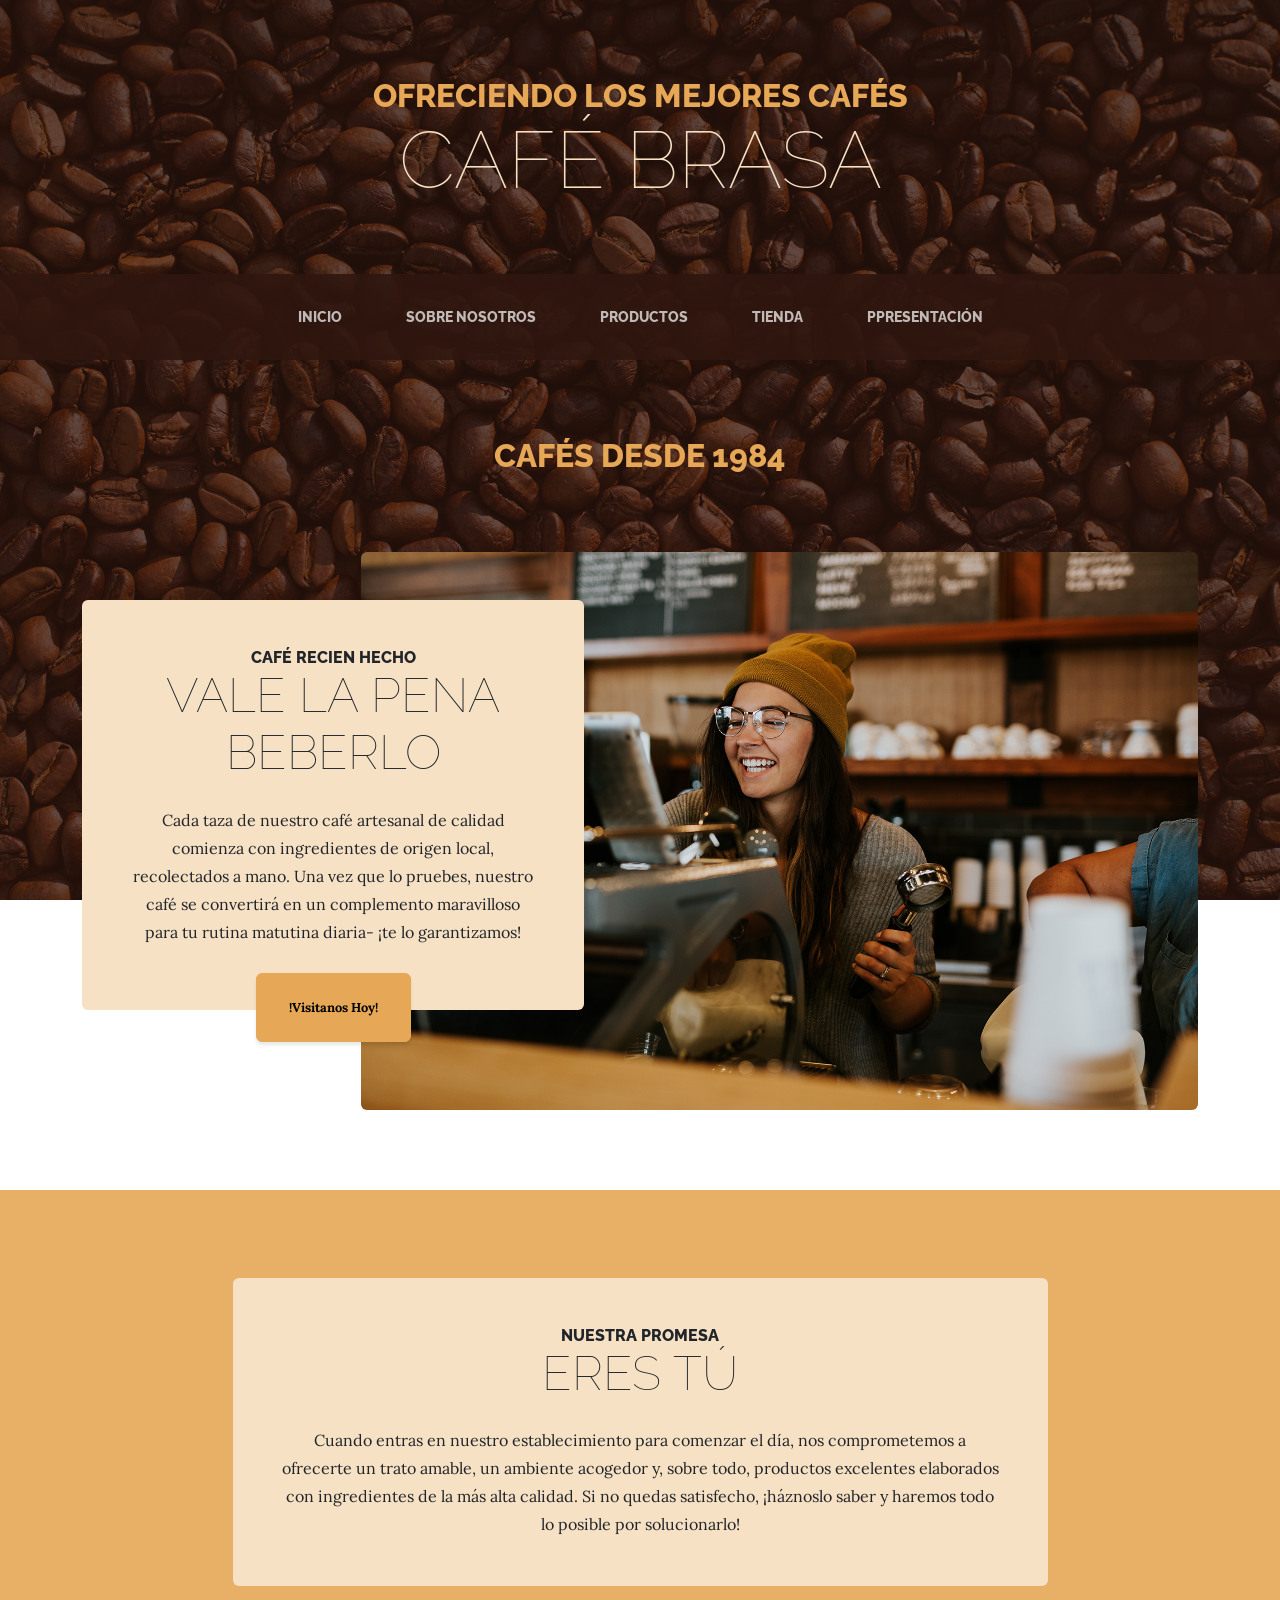
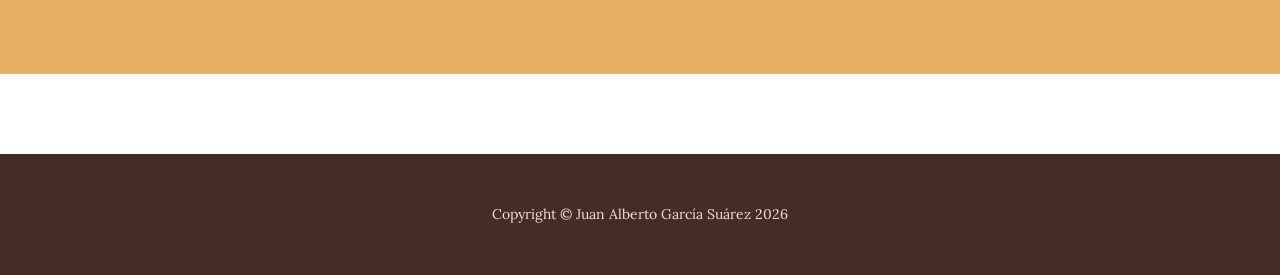
<file: index.html>
<!DOCTYPE html>
<html lang="es">
    <head>
        <meta charset="utf-8" />
        <meta name="viewport" content="width=device-width, initial-scale=1, shrink-to-fit=no" />
        <meta name="description" content="" />
        <meta name="author" content="" />
        <title>Café Brasa</title>
        <link rel="icon" type="image/x-icon" href="assets/favicon.ico" />
        <!-- Google fonts-->
        <link href="https://fonts.googleapis.com/css?family=Raleway:100,100i,200,200i,300,300i,400,400i,500,500i,600,600i,700,700i,800,800i,900,900i" rel="stylesheet" />
        <link href="https://fonts.googleapis.com/css?family=Lora:400,400i,700,700i" rel="stylesheet" />
        <!-- Core theme CSS (includes Bootstrap)-->
        <link href="css/styles.css" rel="stylesheet" />
    </head>
    <body>
        <header>
            <h1 class="site-heading text-center text-faded d-none d-lg-block">
                <span class="site-heading-upper text-primary mb-3">OFRECIENDO LOS MEJORES CAFÉS</span>
                <span class="site-heading-lower">Café Brasa </span>
            </h1>
        </header>
        <!-- Navigation-->
        <nav class="navbar navbar-expand-lg navbar-dark py-lg-4" id="mainNav">
            <div class="container">
                <a class="navbar-brand text-uppercase fw-bold d-lg-none" href="index.html">Café Brasa</a>
                <button class="navbar-toggler" type="button" data-bs-toggle="collapse" data-bs-target="#navbarSupportedContent" aria-controls="navbarSupportedContent" aria-expanded="false" aria-label="Toggle navigation"><span class="navbar-toggler-icon"></span></button>
                <div class="collapse navbar-collapse" id="navbarSupportedContent">
                    <ul class="navbar-nav mx-auto">
                        <li class="nav-item px-lg-4"><a class="nav-link text-uppercase" href="index.html">Inicio</a></li>
                        <li class="nav-item px-lg-4"><a class="nav-link text-uppercase" href="about.html">Sobre nosotros</a></li>
                        <li class="nav-item px-lg-4"><a class="nav-link text-uppercase" href="products.html">Productos</a></li>
                        <li class="nav-item px-lg-4"><a class="nav-link text-uppercase" href="store.html">Tienda</a></li>
                        <li class="nav-item px-lg-4"><a class="nav-link text-uppercase" href="presentation.html">PPresentación</a></li>
                    </ul>
                </div>
            </div>
        </nav>
        <section class="page-section clearfix">
            <div class="container">
                <div class="intro">
                    <h2 class="site-heading text-center text-faded d-none d-lg-block">
                <span class="site-heading-upper text-primary mb-3">CAFÉS DESDE 1984</span>
                </h2>
                    <img class="intro-img img-fluid mb-3 mb-lg-0 rounded" src="assets/img/intro.jpg" alt="..." />
                    <div class="intro-text left-0 text-center bg-faded p-5 rounded">
                        <h2 class="section-heading mb-4">
                            <span class="section-heading-upper">Café recien hecho</span>
                            <span class="section-heading-lower">Vale la pena beberlo</span>
                        </h2>
                        <p class="mb-3">Cada taza de nuestro café artesanal de calidad comienza con ingredientes de origen local, recolectados a mano. Una vez que lo pruebes, nuestro café se convertirá en un complemento maravilloso para tu rutina matutina diaria- ¡te lo garantizamos!</p>
                        <div class="intro-button mx-auto"><a class="btn btn-primary btn-xl" href="store.html">!Visitanos Hoy!</a></div>
                    </div>
                </div>
            </div>
        </section>
        <section class="page-section cta">
            <div class="container">
                <div class="row">
                    <div class="col-xl-9 mx-auto">
                        <div class="cta-inner bg-faded text-center rounded">
                            <h2 class="section-heading mb-4">
                                <span class="section-heading-upper">Nuestra Promesa</span>
                                <span class="section-heading-lower">Eres Tú</span>
                            </h2>
                            <p class="mb-0">Cuando entras en nuestro establecimiento para comenzar el día, nos comprometemos a ofrecerte un trato amable, un ambiente acogedor y, sobre todo, productos excelentes elaborados con ingredientes de la más alta calidad. Si no quedas satisfecho, ¡háznoslo saber y haremos todo lo posible por solucionarlo!</p>
                        </div>
                    </div>
                </div>
            </div>
        </section>
        <footer class="footer text-faded text-center py-5">
            <div class="container"><p class="m-0 small">Copyright &copy; Juan Alberto García Suárez 2026</p></div>
        </footer>
        <!-- Bootstrap core JS-->
        <script src="https://cdn.jsdelivr.net/npm/bootstrap@5.2.3/dist/js/bootstrap.bundle.min.js"></script>
        <!-- Core theme JS-->
        <script src="js/scripts.js"></script>
    </body>
</html>
</file>
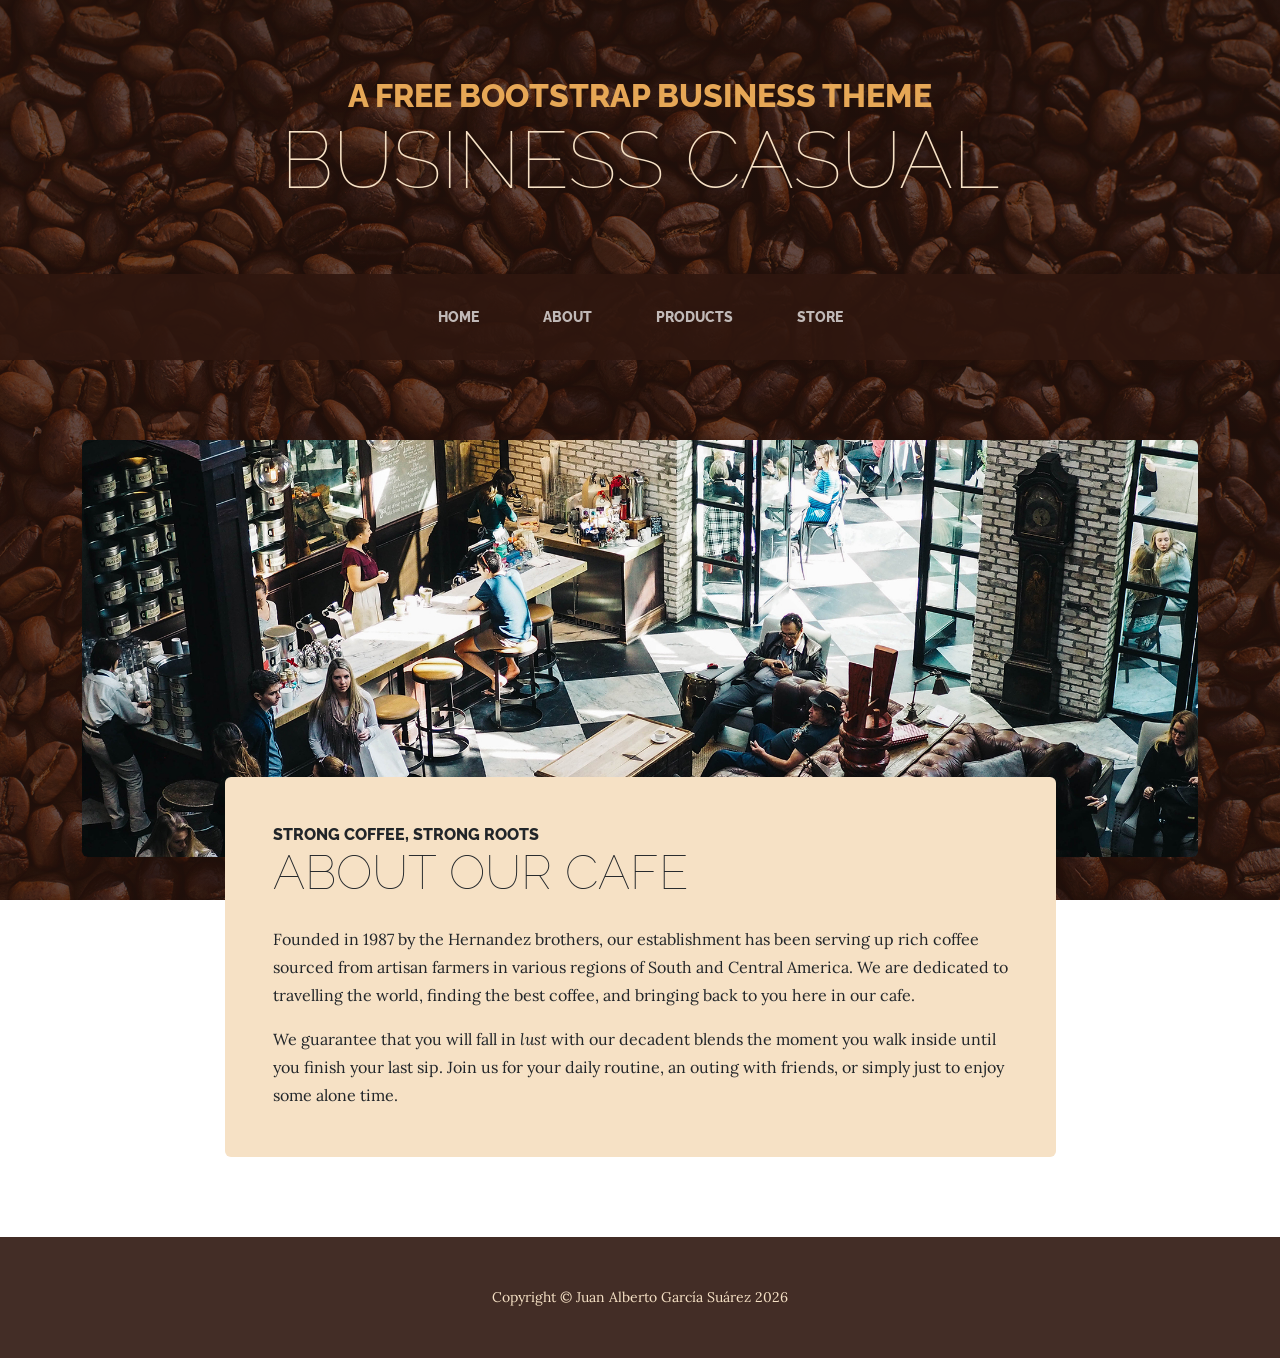
<file: about.html>
<!DOCTYPE html>
<html lang="en">
    <head>
        <meta charset="utf-8" />
        <meta name="viewport" content="width=device-width, initial-scale=1, shrink-to-fit=no" />
        <meta name="description" content="" />
        <meta name="author" content="" />
        <title>Café Brasa - Sobre nosotros</title>
        <link rel="icon" type="image/x-icon" href="assets/favicon.ico" />
        <!-- Google fonts-->
        <link href="https://fonts.googleapis.com/css?family=Raleway:100,100i,200,200i,300,300i,400,400i,500,500i,600,600i,700,700i,800,800i,900,900i" rel="stylesheet" />
        <link href="https://fonts.googleapis.com/css?family=Lora:400,400i,700,700i" rel="stylesheet" />
        <!-- Core theme CSS (includes Bootstrap)-->
        <link href="css/styles.css" rel="stylesheet" />
    </head>
    <body>
        <header>
            <h1 class="site-heading text-center text-faded d-none d-lg-block">
                <span class="site-heading-upper text-primary mb-3">A Free Bootstrap Business Theme</span>
                <span class="site-heading-lower">Business Casual</span>
            </h1>
        </header>
        <!-- Navigation-->
        <nav class="navbar navbar-expand-lg navbar-dark py-lg-4" id="mainNav">
            <div class="container">
                <a class="navbar-brand text-uppercase fw-bold d-lg-none" href="index.html">Start Bootstrap</a>
                <button class="navbar-toggler" type="button" data-bs-toggle="collapse" data-bs-target="#navbarSupportedContent" aria-controls="navbarSupportedContent" aria-expanded="false" aria-label="Toggle navigation"><span class="navbar-toggler-icon"></span></button>
                <div class="collapse navbar-collapse" id="navbarSupportedContent">
                    <ul class="navbar-nav mx-auto">
                        <li class="nav-item px-lg-4"><a class="nav-link text-uppercase" href="index.html">Home</a></li>
                        <li class="nav-item px-lg-4"><a class="nav-link text-uppercase" href="about.html">About</a></li>
                        <li class="nav-item px-lg-4"><a class="nav-link text-uppercase" href="products.html">Products</a></li>
                        <li class="nav-item px-lg-4"><a class="nav-link text-uppercase" href="store.html">Store</a></li>
                    </ul>
                </div>
            </div>
        </nav>
        <section class="page-section about-heading">
            <div class="container">
                <img class="img-fluid rounded about-heading-img mb-3 mb-lg-0" src="assets/img/about.jpg" alt="..." />
                <div class="about-heading-content">
                    <div class="row">
                        <div class="col-xl-9 col-lg-10 mx-auto">
                            <div class="bg-faded rounded p-5">
                                <h2 class="section-heading mb-4">
                                    <span class="section-heading-upper">Strong Coffee, Strong Roots</span>
                                    <span class="section-heading-lower">About Our Cafe</span>
                                </h2>
                                <p>Founded in 1987 by the Hernandez brothers, our establishment has been serving up rich coffee sourced from artisan farmers in various regions of South and Central America. We are dedicated to travelling the world, finding the best coffee, and bringing back to you here in our cafe.</p>
                                <p class="mb-0">
                                    We guarantee that you will fall in
                                    <em>lust</em>
                                    with our decadent blends the moment you walk inside until you finish your last sip. Join us for your daily routine, an outing with friends, or simply just to enjoy some alone time.
                                </p>
                            </div>
                        </div>
                    </div>
                </div>
            </div>
        </section>
        <footer class="footer text-faded text-center py-5">
            <div class="container"><p class="m-0 small">Copyright &copy; Juan Alberto García Suárez 2026</p></div>
        </footer>
        <!-- Bootstrap core JS-->
        <script src="https://cdn.jsdelivr.net/npm/bootstrap@5.2.3/dist/js/bootstrap.bundle.min.js"></script>
        <!-- Core theme JS-->
        <script src="js/scripts.js"></script>
    </body>
</html>
</file>
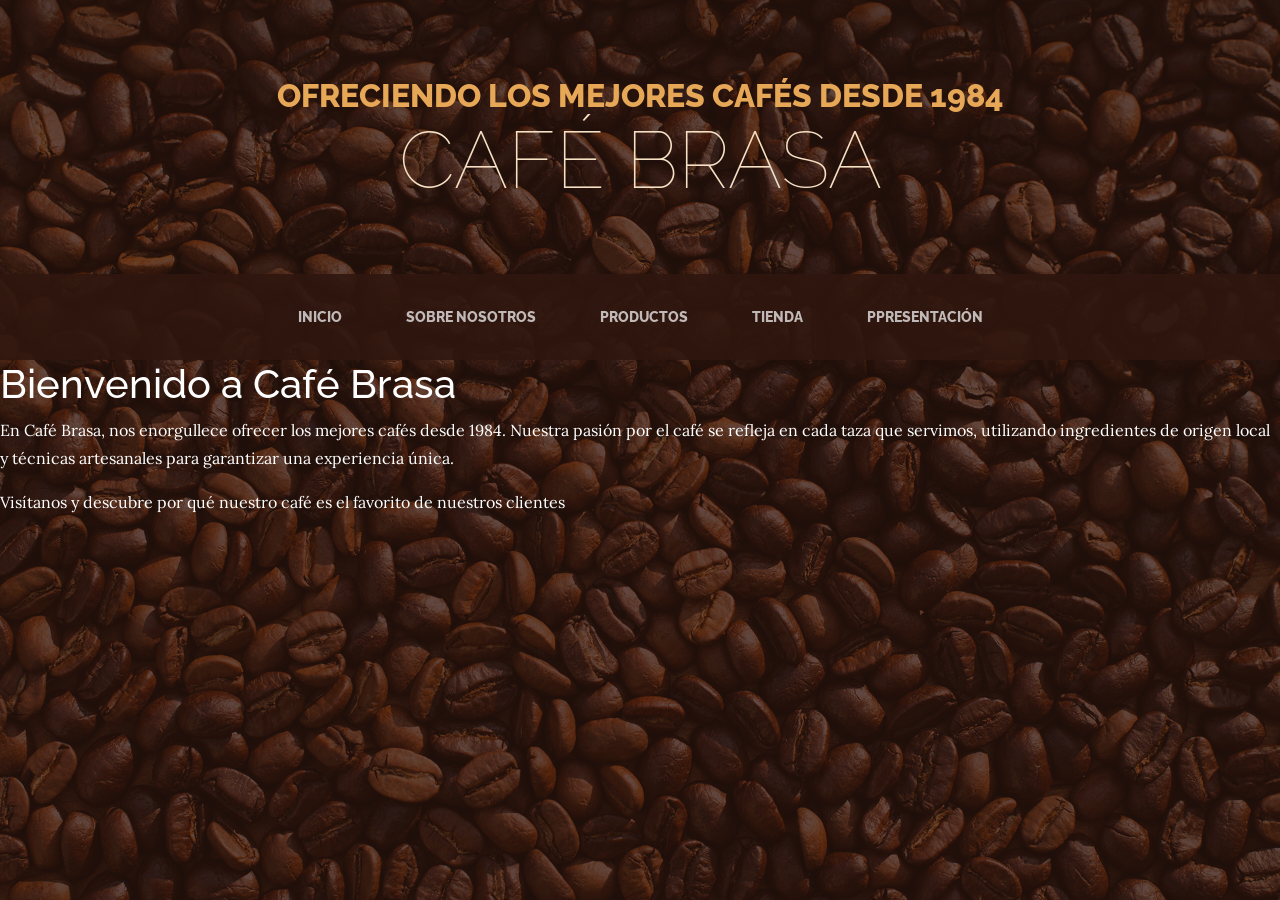
<file: presentation.html>
<!DOCTYPE html>
<html lang="es">
<head>
    <meta charset="UTF-8">
    <meta name="viewport" content="width=device-width, initial-scale=1.0">
    <title>Café Brasa - Presentación</title>
    <link rel="icon" type="image/x-icon" href="assets/favicon.ico" />
        <!-- Google fonts-->
        <link href="https://fonts.googleapis.com/css?family=Raleway:100,100i,200,200i,300,300i,400,400i,500,500i,600,600i,700,700i,800,800i,900,900i" rel="stylesheet" />
        <link href="https://fonts.googleapis.com/css?family=Lora:400,400i,700,700i" rel="stylesheet" />
        <!-- Core theme CSS (includes Bootstrap)-->
        <link href="css/styles.css" rel="stylesheet" />
</head>
<body>
    <header>
            <h1 class="site-heading text-center text-faded d-none d-lg-block">
                <span class="site-heading-upper text-primary mb-3">OFRECIENDO LOS MEJORES CAFÉS DESDE 1984</span>
                <span class="site-heading-lower">Café Brasa </span>
            </h1>
        </header>
        <!-- Navigation-->
        <nav class="navbar navbar-expand-lg navbar-dark py-lg-4" id="mainNav">
            <div class="container">
                <a class="navbar-brand text-uppercase fw-bold d-lg-none" href="index.html">Café Brasa</a>
                <button class="navbar-toggler" type="button" data-bs-toggle="collapse" data-bs-target="#navbarSupportedContent" aria-controls="navbarSupportedContent" aria-expanded="false" aria-label="Toggle navigation"><span class="navbar-toggler-icon"></span></button>
                <div class="collapse navbar-collapse" id="navbarSupportedContent">
                    <ul class="navbar-nav mx-auto">
                        <li class="nav-item px-lg-4"><a class="nav-link text-uppercase" href="index.html">Inicio</a></li>
                        <li class="nav-item px-lg-4"><a class="nav-link text-uppercase" href="about.html">Sobre nosotros</a></li>
                        <li class="nav-item px-lg-4"><a class="nav-link text-uppercase" href="products.html">Productos</a></li>
                        <li class="nav-item px-lg-4"><a class="nav-link text-uppercase" href="store.html">Tienda</a></li>
                        <li class="nav-item px-lg-4"><a class="nav-link text-uppercase" href="presentation.html">PPresentación</a></li>
                    </ul>
                </div>
            </div>
        </nav>
    <h1 class="texto-blanco">Bienvenido a Café Brasa</h1>
    <p class="texto-blanco">En Café Brasa, nos enorgullece ofrecer los mejores cafés desde 1984. Nuestra pasión por el café se refleja en cada taza que servimos, utilizando ingredientes de origen local y técnicas artesanales para garantizar una experiencia única.</p>
    <p class="texto-blanco">Visítanos y descubre por qué nuestro café es el favorito de nuestros clientes
</body>
</html>
</file>
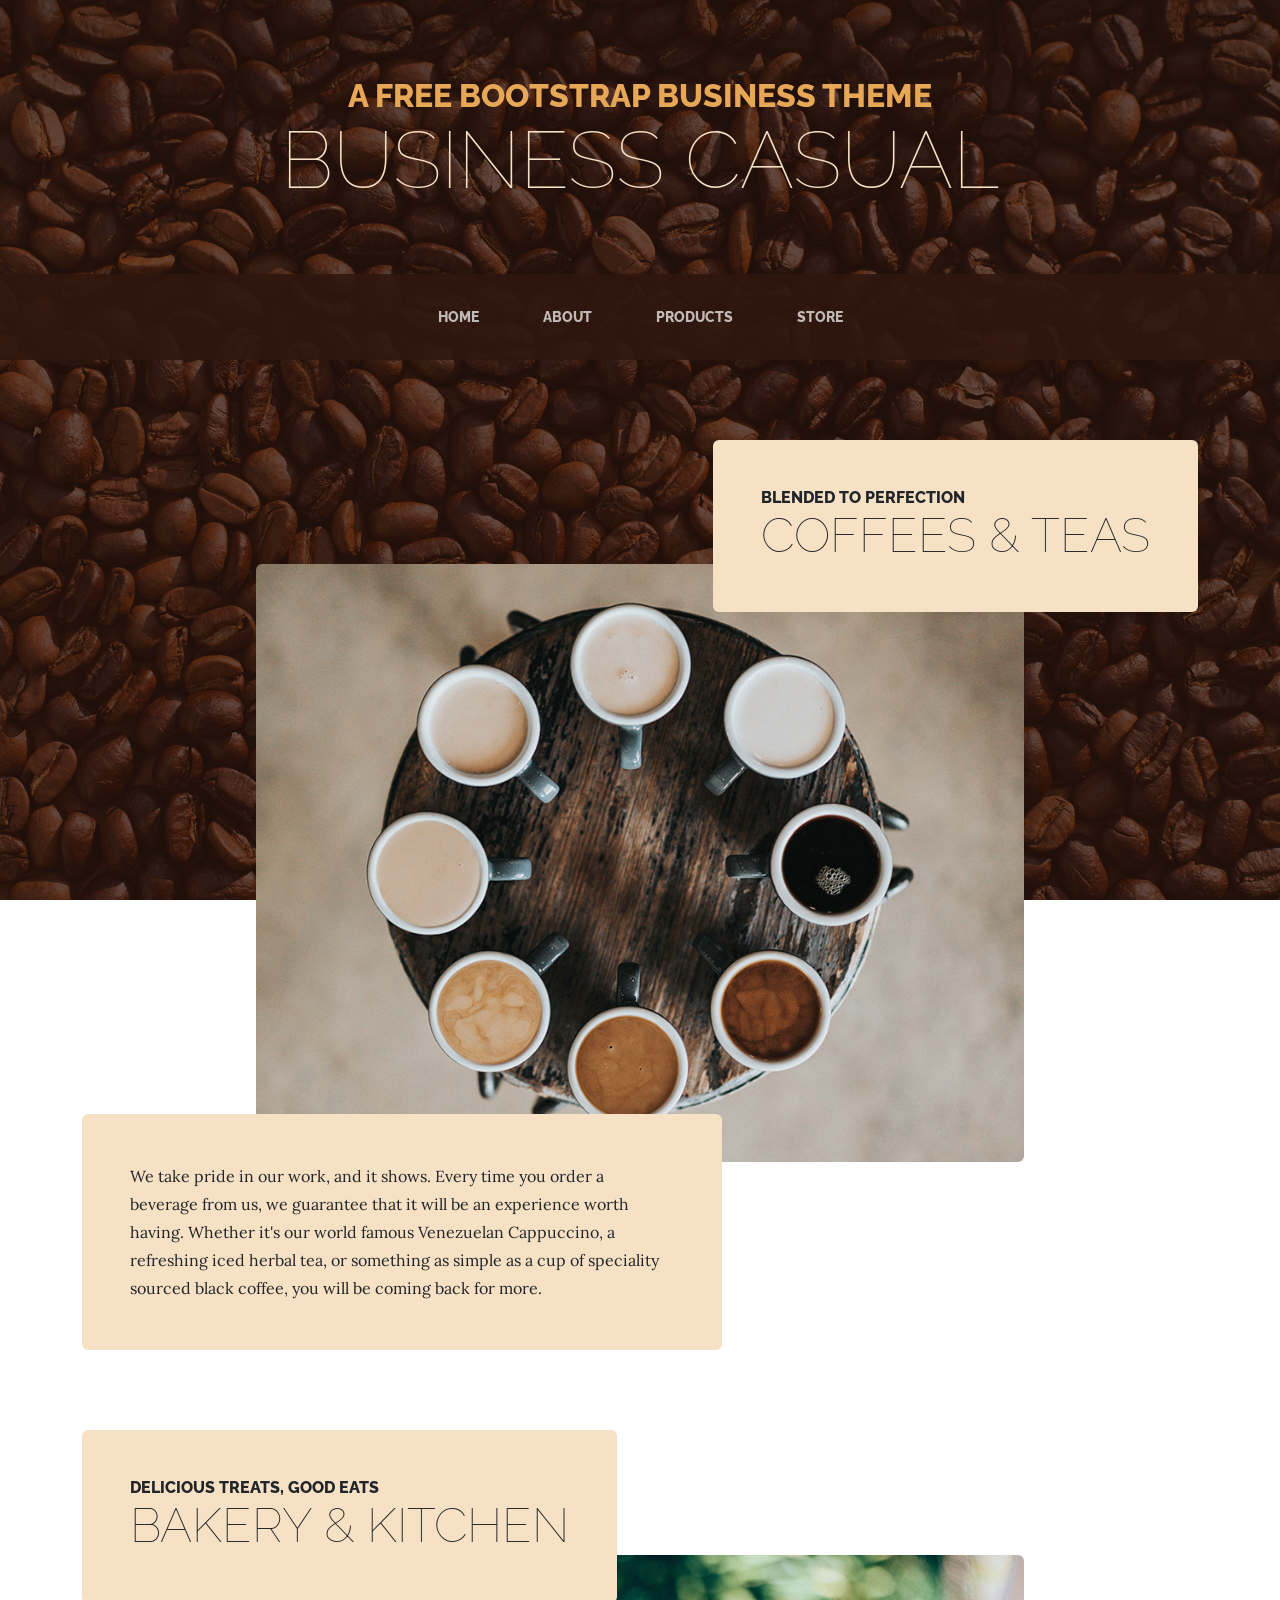
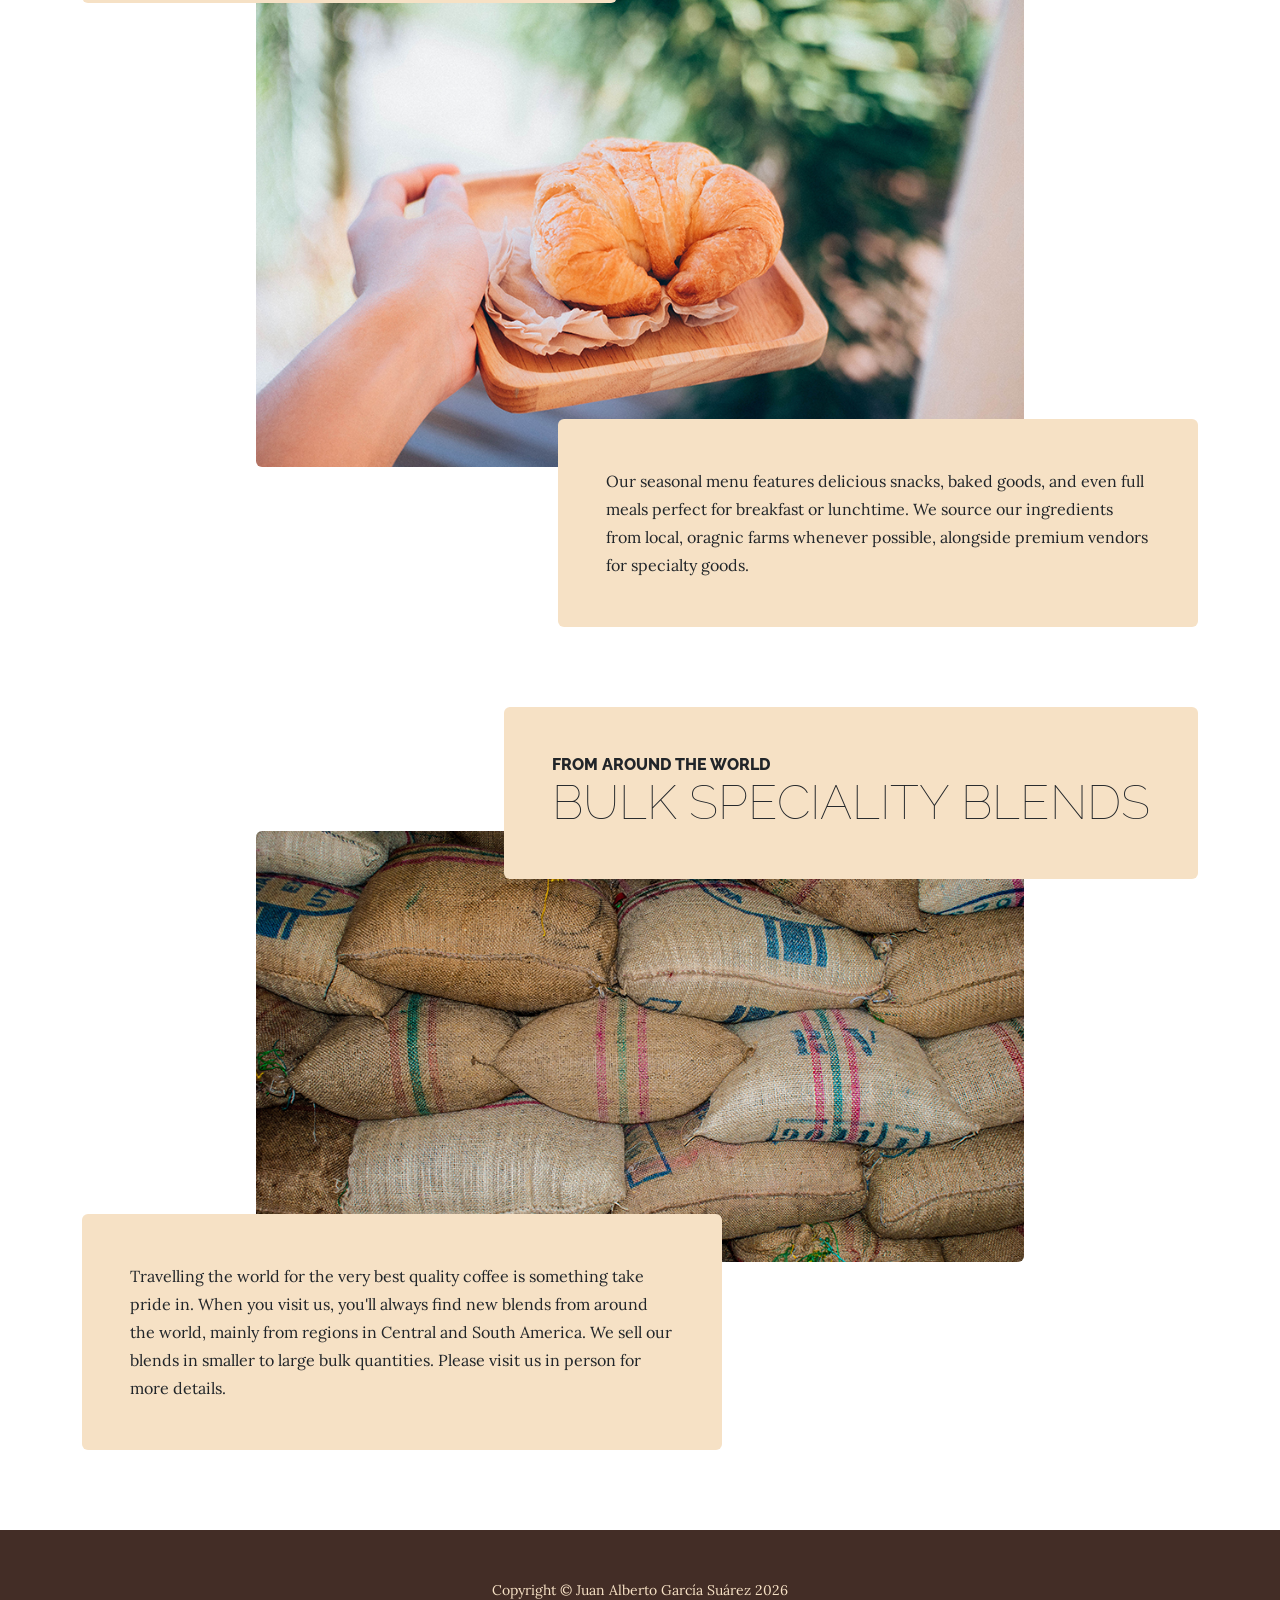
<file: products.html>
<!DOCTYPE html>
<html lang="en">
    <head>
        <meta charset="utf-8" />
        <meta name="viewport" content="width=device-width, initial-scale=1, shrink-to-fit=no" />
        <meta name="description" content="" />
        <meta name="author" content="" />
        <title>Café Brasa - Productos</title>
        <link rel="icon" type="image/x-icon" href="assets/favicon.ico" />
        <!-- Google fonts-->
        <link href="https://fonts.googleapis.com/css?family=Raleway:100,100i,200,200i,300,300i,400,400i,500,500i,600,600i,700,700i,800,800i,900,900i" rel="stylesheet" />
        <link href="https://fonts.googleapis.com/css?family=Lora:400,400i,700,700i" rel="stylesheet" />
        <!-- Core theme CSS (includes Bootstrap)-->
        <link href="css/styles.css" rel="stylesheet" />
    </head>
    <body>
        <header>
            <h1 class="site-heading text-center text-faded d-none d-lg-block">
                <span class="site-heading-upper text-primary mb-3">A Free Bootstrap Business Theme</span>
                <span class="site-heading-lower">Business Casual</span>
            </h1>
        </header>
        <!-- Navigation-->
        <nav class="navbar navbar-expand-lg navbar-dark py-lg-4" id="mainNav">
            <div class="container">
                <a class="navbar-brand text-uppercase fw-bold d-lg-none" href="index.html">Start Bootstrap</a>
                <button class="navbar-toggler" type="button" data-bs-toggle="collapse" data-bs-target="#navbarSupportedContent" aria-controls="navbarSupportedContent" aria-expanded="false" aria-label="Toggle navigation"><span class="navbar-toggler-icon"></span></button>
                <div class="collapse navbar-collapse" id="navbarSupportedContent">
                    <ul class="navbar-nav mx-auto">
                        <li class="nav-item px-lg-4"><a class="nav-link text-uppercase" href="index.html">Home</a></li>
                        <li class="nav-item px-lg-4"><a class="nav-link text-uppercase" href="about.html">About</a></li>
                        <li class="nav-item px-lg-4"><a class="nav-link text-uppercase" href="products.html">Products</a></li>
                        <li class="nav-item px-lg-4"><a class="nav-link text-uppercase" href="store.html">Store</a></li>
                    </ul>
                </div>
            </div>
        </nav>
        <section class="page-section">
            <div class="container">
                <div class="product-item">
                    <div class="product-item-title d-flex">
                        <div class="bg-faded p-5 d-flex ms-auto rounded">
                            <h2 class="section-heading mb-0">
                                <span class="section-heading-upper">Blended to Perfection</span>
                                <span class="section-heading-lower">Coffees & Teas</span>
                            </h2>
                        </div>
                    </div>
                    <img class="product-item-img mx-auto d-flex rounded img-fluid mb-3 mb-lg-0" src="assets/img/products-01.jpg" alt="..." />
                    <div class="product-item-description d-flex me-auto">
                        <div class="bg-faded p-5 rounded"><p class="mb-0">We take pride in our work, and it shows. Every time you order a beverage from us, we guarantee that it will be an experience worth having. Whether it's our world famous Venezuelan Cappuccino, a refreshing iced herbal tea, or something as simple as a cup of speciality sourced black coffee, you will be coming back for more.</p></div>
                    </div>
                </div>
            </div>
        </section>
        <section class="page-section">
            <div class="container">
                <div class="product-item">
                    <div class="product-item-title d-flex">
                        <div class="bg-faded p-5 d-flex me-auto rounded">
                            <h2 class="section-heading mb-0">
                                <span class="section-heading-upper">Delicious Treats, Good Eats</span>
                                <span class="section-heading-lower">Bakery & Kitchen</span>
                            </h2>
                        </div>
                    </div>
                    <img class="product-item-img mx-auto d-flex rounded img-fluid mb-3 mb-lg-0" src="assets/img/products-02.jpg" alt="..." />
                    <div class="product-item-description d-flex ms-auto">
                        <div class="bg-faded p-5 rounded"><p class="mb-0">Our seasonal menu features delicious snacks, baked goods, and even full meals perfect for breakfast or lunchtime. We source our ingredients from local, oragnic farms whenever possible, alongside premium vendors for specialty goods.</p></div>
                    </div>
                </div>
            </div>
        </section>
        <section class="page-section">
            <div class="container">
                <div class="product-item">
                    <div class="product-item-title d-flex">
                        <div class="bg-faded p-5 d-flex ms-auto rounded">
                            <h2 class="section-heading mb-0">
                                <span class="section-heading-upper">From Around the World</span>
                                <span class="section-heading-lower">Bulk Speciality Blends</span>
                            </h2>
                        </div>
                    </div>
                    <img class="product-item-img mx-auto d-flex rounded img-fluid mb-3 mb-lg-0" src="assets/img/products-03.jpg" alt="..." />
                    <div class="product-item-description d-flex me-auto">
                        <div class="bg-faded p-5 rounded"><p class="mb-0">Travelling the world for the very best quality coffee is something take pride in. When you visit us, you'll always find new blends from around the world, mainly from regions in Central and South America. We sell our blends in smaller to large bulk quantities. Please visit us in person for more details.</p></div>
                    </div>
                </div>
            </div>
        </section>
        <footer class="footer text-faded text-center py-5">
            <div class="container"><p class="m-0 small">Copyright &copy; Juan Alberto García Suárez 2026</p></div>
        </footer>
        <!-- Bootstrap core JS-->
        <script src="https://cdn.jsdelivr.net/npm/bootstrap@5.2.3/dist/js/bootstrap.bundle.min.js"></script>
        <!-- Core theme JS-->
        <script src="js/scripts.js"></script>
    </body>
</html>
</file>
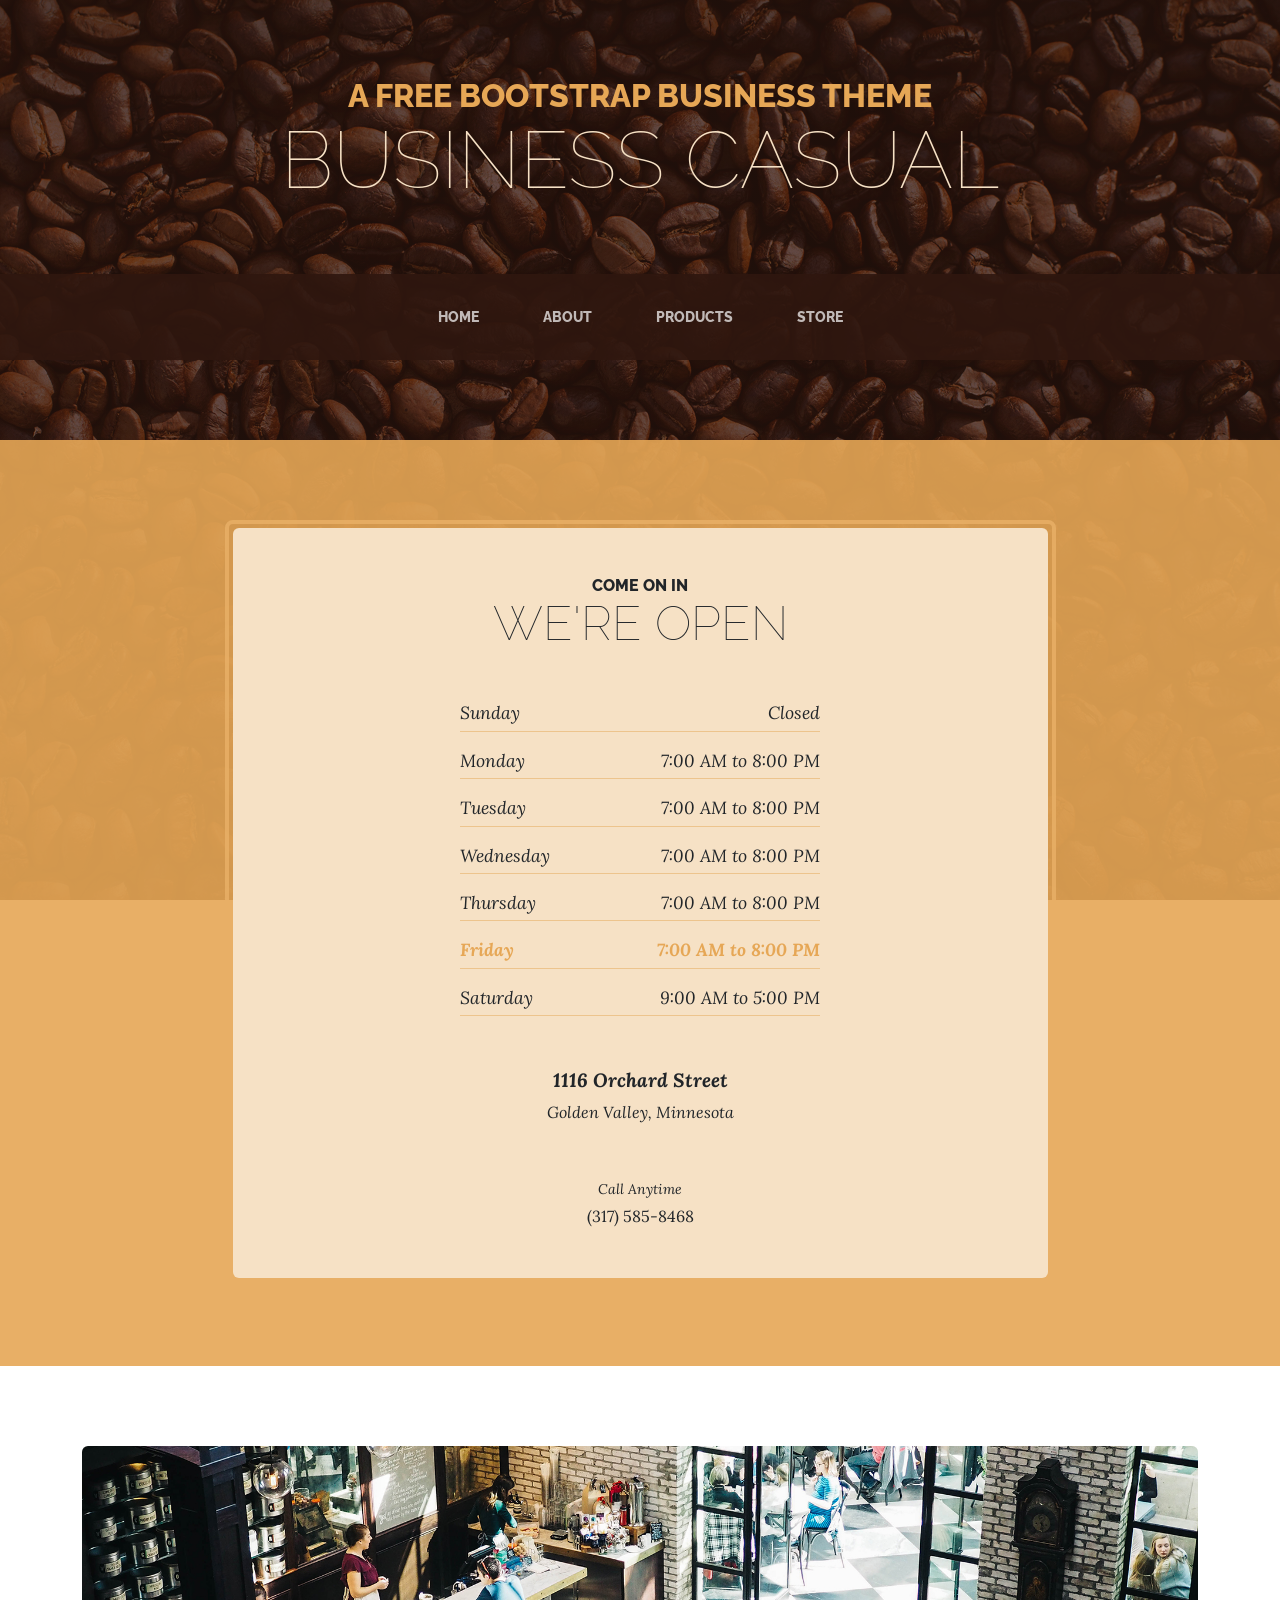
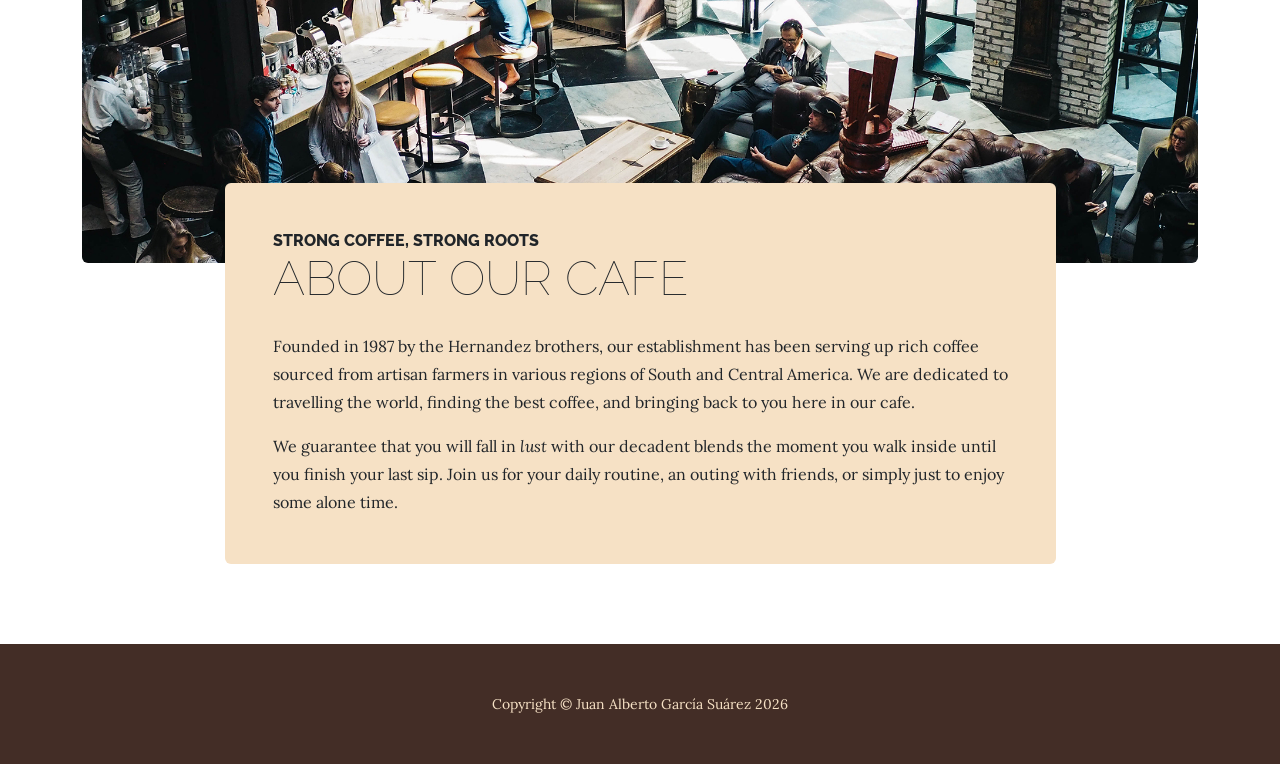
<file: store.html>
<!DOCTYPE html>
<html lang="en">
    <head>
        <meta charset="utf-8" />
        <meta name="viewport" content="width=device-width, initial-scale=1, shrink-to-fit=no" />
        <meta name="description" content="" />
        <meta name="author" content="" />
        <title>Café Brasa - Tienda</title>
        <link rel="icon" type="image/x-icon" href="assets/favicon.ico" />
        <!-- Google fonts-->
        <link href="https://fonts.googleapis.com/css?family=Raleway:100,100i,200,200i,300,300i,400,400i,500,500i,600,600i,700,700i,800,800i,900,900i" rel="stylesheet" />
        <link href="https://fonts.googleapis.com/css?family=Lora:400,400i,700,700i" rel="stylesheet" />
        <!-- Core theme CSS (includes Bootstrap)-->
        <link href="css/styles.css" rel="stylesheet" />
    </head>
    <body>
        <header>
            <h1 class="site-heading text-center text-faded d-none d-lg-block">
                <span class="site-heading-upper text-primary mb-3">A Free Bootstrap Business Theme</span>
                <span class="site-heading-lower">Business Casual</span>
            </h1>
        </header>
        <!-- Navigation-->
        <nav class="navbar navbar-expand-lg navbar-dark py-lg-4" id="mainNav">
            <div class="container">
                <a class="navbar-brand text-uppercase fw-bold d-lg-none" href="index.html">Start Bootstrap</a>
                <button class="navbar-toggler" type="button" data-bs-toggle="collapse" data-bs-target="#navbarSupportedContent" aria-controls="navbarSupportedContent" aria-expanded="false" aria-label="Toggle navigation"><span class="navbar-toggler-icon"></span></button>
                <div class="collapse navbar-collapse" id="navbarSupportedContent">
                    <ul class="navbar-nav mx-auto">
                        <li class="nav-item px-lg-4"><a class="nav-link text-uppercase" href="index.html">Home</a></li>
                        <li class="nav-item px-lg-4"><a class="nav-link text-uppercase" href="about.html">About</a></li>
                        <li class="nav-item px-lg-4"><a class="nav-link text-uppercase" href="products.html">Products</a></li>
                        <li class="nav-item px-lg-4"><a class="nav-link text-uppercase" href="store.html">Store</a></li>
                    </ul>
                </div>
            </div>
        </nav>
        <section class="page-section cta">
            <div class="container">
                <div class="row">
                    <div class="col-xl-9 mx-auto">
                        <div class="cta-inner bg-faded text-center rounded">
                            <h2 class="section-heading mb-5">
                                <span class="section-heading-upper">Come On In</span>
                                <span class="section-heading-lower">We're Open</span>
                            </h2>
                            <ul class="list-unstyled list-hours mb-5 text-left mx-auto">
                                <li class="list-unstyled-item list-hours-item d-flex">
                                    Sunday
                                    <span class="ms-auto">Closed</span>
                                </li>
                                <li class="list-unstyled-item list-hours-item d-flex">
                                    Monday
                                    <span class="ms-auto">7:00 AM to 8:00 PM</span>
                                </li>
                                <li class="list-unstyled-item list-hours-item d-flex">
                                    Tuesday
                                    <span class="ms-auto">7:00 AM to 8:00 PM</span>
                                </li>
                                <li class="list-unstyled-item list-hours-item d-flex">
                                    Wednesday
                                    <span class="ms-auto">7:00 AM to 8:00 PM</span>
                                </li>
                                <li class="list-unstyled-item list-hours-item d-flex">
                                    Thursday
                                    <span class="ms-auto">7:00 AM to 8:00 PM</span>
                                </li>
                                <li class="list-unstyled-item list-hours-item d-flex">
                                    Friday
                                    <span class="ms-auto">7:00 AM to 8:00 PM</span>
                                </li>
                                <li class="list-unstyled-item list-hours-item d-flex">
                                    Saturday
                                    <span class="ms-auto">9:00 AM to 5:00 PM</span>
                                </li>
                            </ul>
                            <p class="address mb-5">
                                <em>
                                    <strong>1116 Orchard Street</strong>
                                    <br />
                                    Golden Valley, Minnesota
                                </em>
                            </p>
                            <p class="mb-0">
                                <small><em>Call Anytime</em></small>
                                <br />
                                (317) 585-8468
                            </p>
                        </div>
                    </div>
                </div>
            </div>
        </section>
        <section class="page-section about-heading">
            <div class="container">
                <img class="img-fluid rounded about-heading-img mb-3 mb-lg-0" src="assets/img/about.jpg" alt="..." />
                <div class="about-heading-content">
                    <div class="row">
                        <div class="col-xl-9 col-lg-10 mx-auto">
                            <div class="bg-faded rounded p-5">
                                <h2 class="section-heading mb-4">
                                    <span class="section-heading-upper">Strong Coffee, Strong Roots</span>
                                    <span class="section-heading-lower">About Our Cafe</span>
                                </h2>
                                <p>Founded in 1987 by the Hernandez brothers, our establishment has been serving up rich coffee sourced from artisan farmers in various regions of South and Central America. We are dedicated to travelling the world, finding the best coffee, and bringing back to you here in our cafe.</p>
                                <p class="mb-0">
                                    We guarantee that you will fall in
                                    <em>lust</em>
                                    with our decadent blends the moment you walk inside until you finish your last sip. Join us for your daily routine, an outing with friends, or simply just to enjoy some alone time.
                                </p>
                            </div>
                        </div>
                    </div>
                </div>
            </div>
        </section>
        <footer class="footer text-faded text-center py-5">
            <div class="container"><p class="m-0 small">Copyright &copy; Juan Alberto García Suárez 2026</p></div>
        </footer>
        <!-- Bootstrap core JS-->
        <script src="https://cdn.jsdelivr.net/npm/bootstrap@5.2.3/dist/js/bootstrap.bundle.min.js"></script>
        <!-- Core theme JS-->
        <script src="js/scripts.js"></script>
    </body>
</html>
</file>
